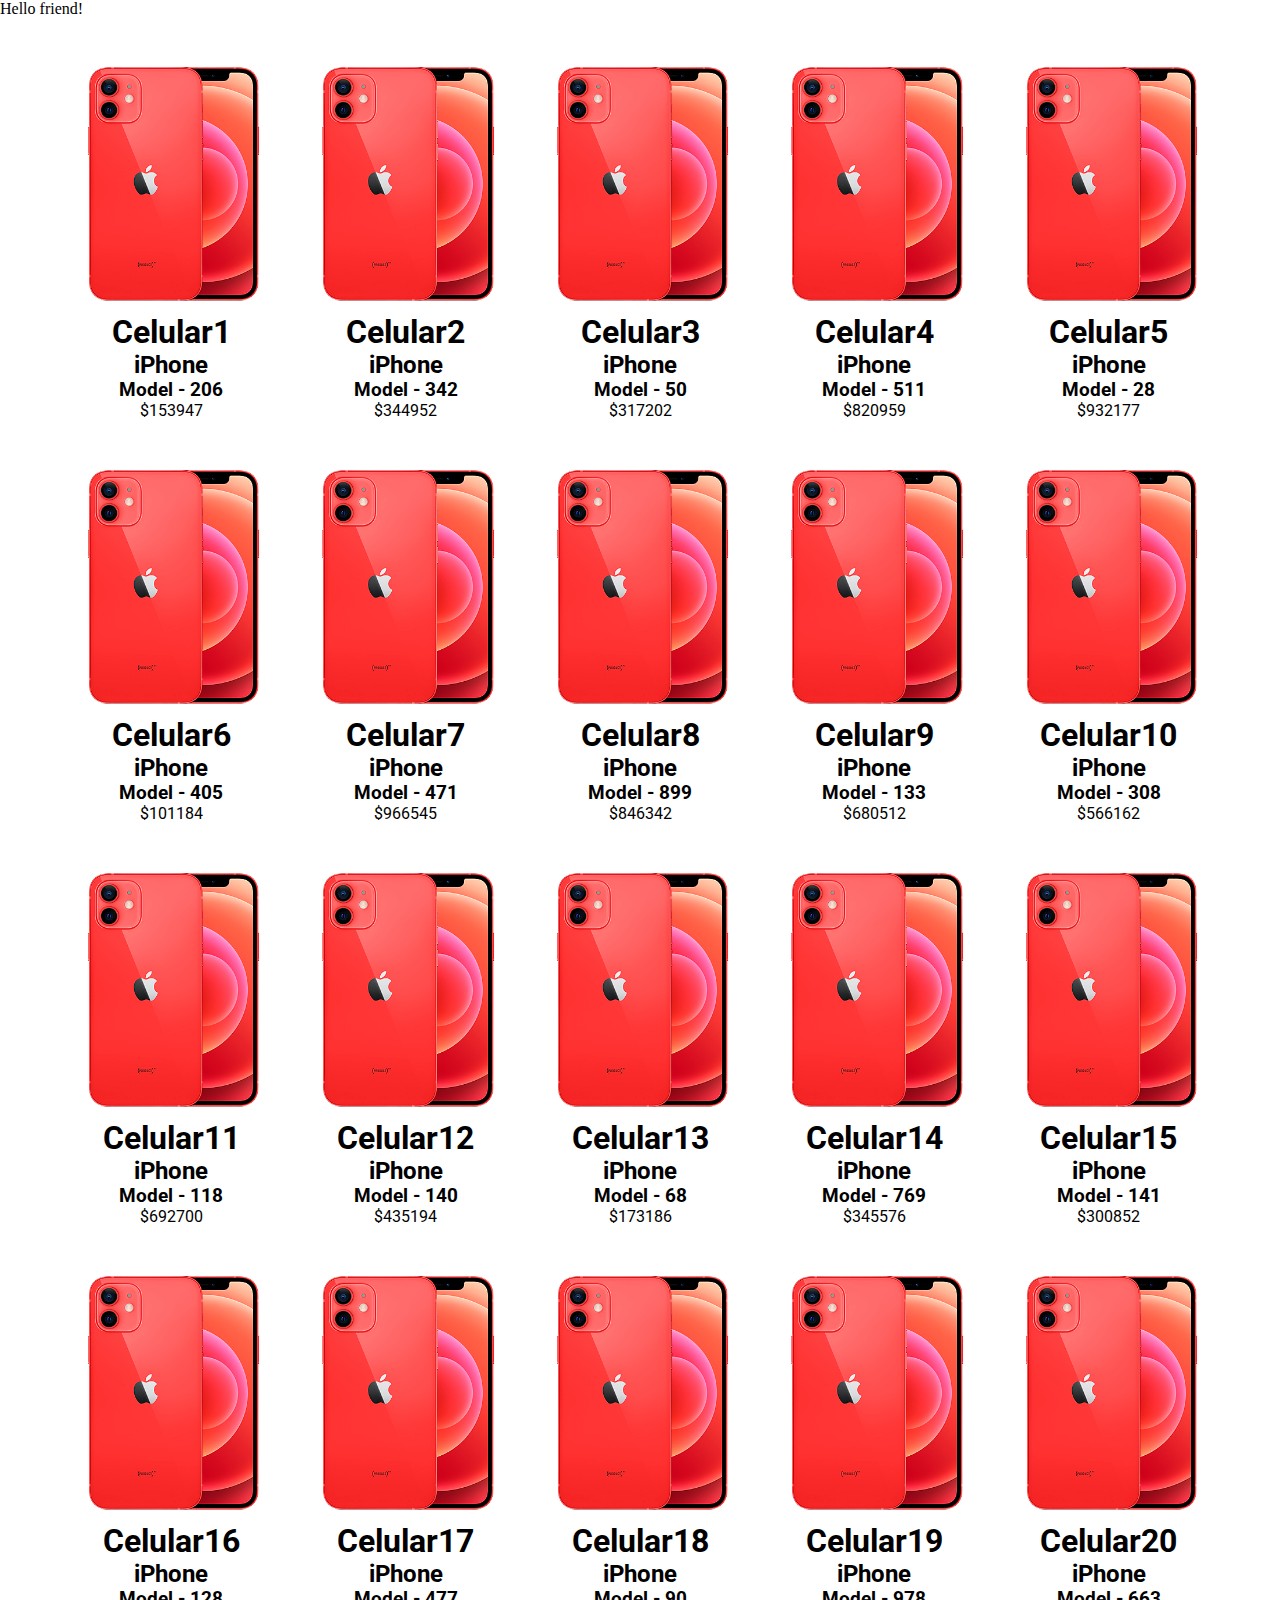
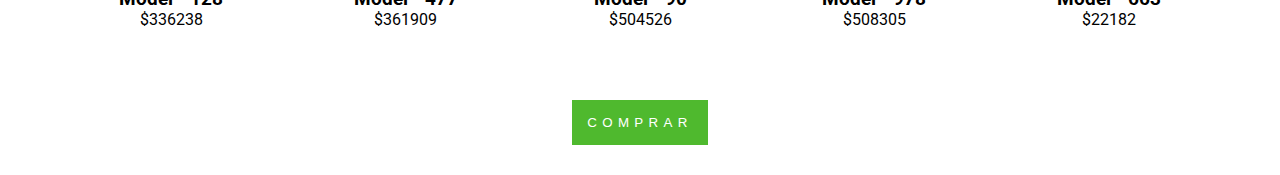
<file: index.html>
<!DOCTYPE html>
<html lang="en">
<head>
    <meta charset="UTF-8">
    <meta http-equiv="X-UA-Compatible" content="IE=edge">
    <meta name="viewport" content="width=device-width, initial-scale=1.0">
    <link rel="stylesheet" href="css/styles_catalogo-celular.css">
    <title>Catalogo de celulares</title>
</head>
<body>
    Hello friend!
    <div class="container">
        <form action="">
            <input type="hidden" name="key-data" class="key-data">
            <input type="submit" value="COMPRAR">
        </form>
        <div class="__container cards">

        </div>
    </div>
</body>
<script src="js/js_catalogo-celular.js"></script>
</html>
</file>
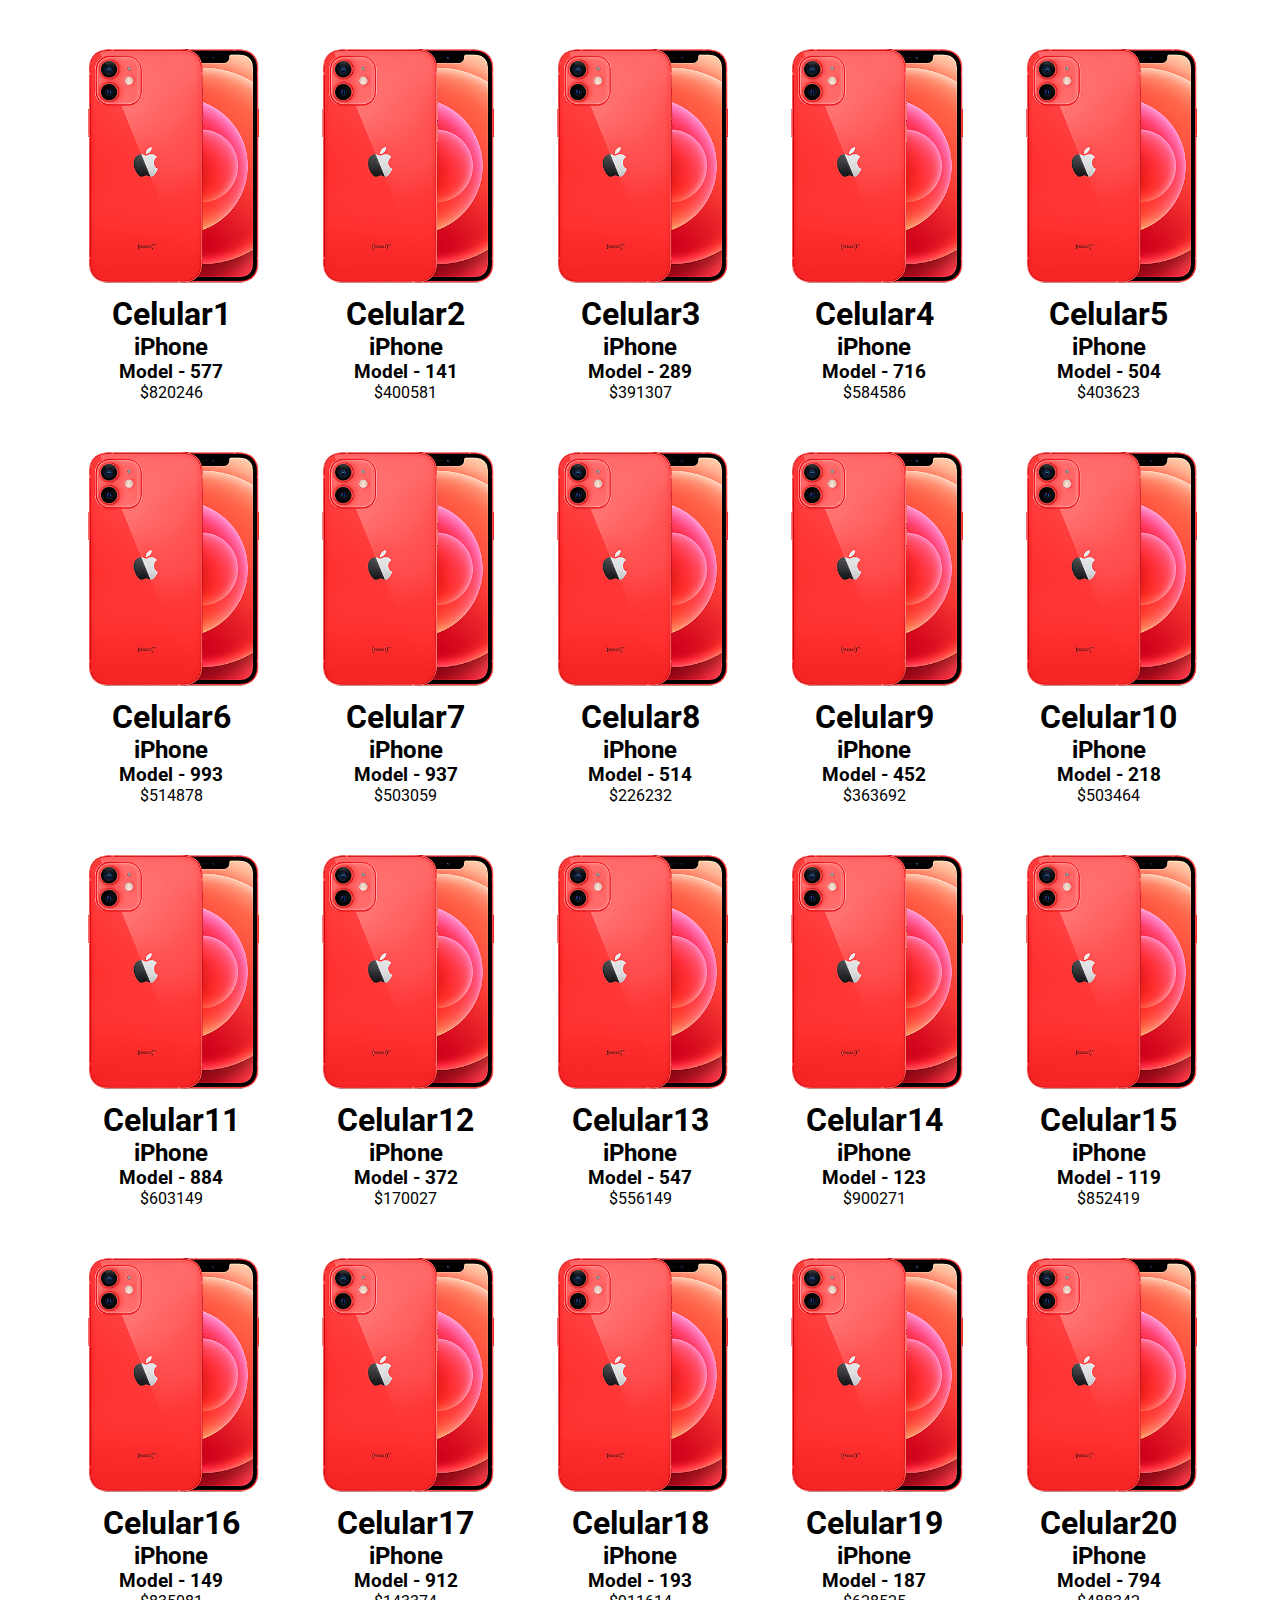
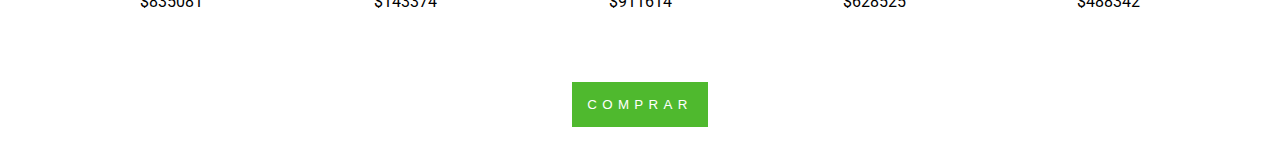
<file: catalogo-celular.html>
<!DOCTYPE html>
<html lang="en">
<head>
    <meta charset="UTF-8">
    <meta http-equiv="X-UA-Compatible" content="IE=edge">
    <meta name="viewport" content="width=device-width, initial-scale=1.0">
    <link rel="stylesheet" href="css/styles_catalogo-celular.css">
    <title>Catalogo de celulares</title>
</head>
<body>
    <div class="container">
        <form action="">
            <input type="hidden" name="key-data" class="key-data">
            <input type="submit" value="COMPRAR">
        </form>
        <div class="__container cards">

        </div>
    </div>
</body>
<script src="js/js_catalogo-celular.js"></script>
</html>
</file>
<file: css/styles_catalogo-celular.css>
@import url('https://fonts.googleapis.com/css2?family=Roboto&display=swap');

*{
    box-sizing: border-box;
    padding: 0;
    margin: 0;
}
.container{
    display: flex;
    justify-content: center;
    flex-direction: column-reverse;
    font-family: 'Roboto', sans-serif;
    text-align: center;
    width: 100%;
}
.cards{
    display: flex;
    flex-wrap: wrap;
    justify-content: center;
    padding: 20px;
}
.card{
    border: 1px solid rgba(0, 0, 0, 0);
    cursor: pointer;
    padding: 20px;
}
.card:hover{
    border: 1px solid rgba(0, 0, 0, 0.2);
    box-shadow: 2px 2px 2px 1px rgba(0, 0, 0, 0.2);
}
.card:focus{
    outline-width: 0;
    border: 1px solid rgba(0, 0, 0, 0.2);
    box-shadow: 4px 4px 4px 2px rgba(0, 0, 0, 0.2);
}
.card img{
    max-height: 250px;
}
.container input[type="submit"]{
    margin: 30px;
    padding: 15px;
    letter-spacing: .4em;
    background-color: #4fb92e;
    border: 0;
    cursor: pointer;
    color: #fff;
}
</file>
